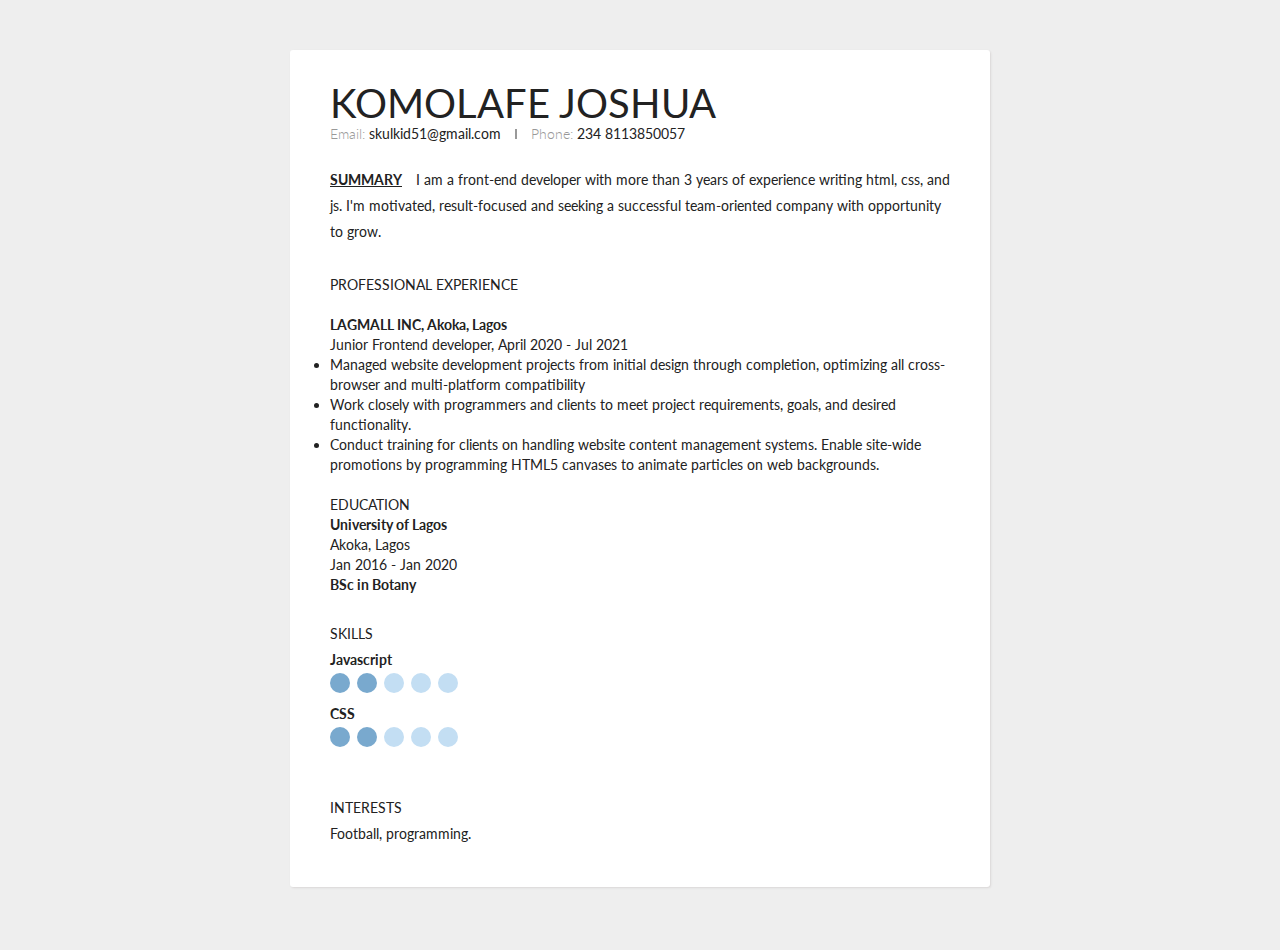
<file: alphaa.html>
<!DOCTYPE html>
<head>
	<title>My Resume</title>
    <link rel="stylesheet" type="text/css" href="stylesheet.css" />

</head>

<link href='https://fonts.googleapis.com/css?family=Lato:400,300,700' rel='stylesheet' type='text/css'>

<div class="container">
  <div class="header">
    <div class="full-name">
      <span class="first-name">Komolafe</span> 
      <span class="last-name">Joshua</span>
    </div>
    <div class="contact-info">
      <span class="email">Email: </span>
      <span class="email-val">skulkid51@gmail.com</span>
      <span class="separator"></span>
      <span class="phone">Phone: </span>
      <span class="phone-val">234 8113850057</span>
    </div>
    
    <div class="about">
      <span class="position">SUMMARY </span>
      <span class="desc">
        I am a front-end developer with more than 3 years of experience writing html, css, and js. I'm motivated, result-focused and seeking a successful team-oriented company with opportunity to grow. 
      </span>
    </div>
  </div>
   <div class="details">
    <div class="section">
      <div class="section__title">PROFESSIONAL EXPERIENCE</div><br />
      <div class="section__list">
        <div class="section__list-item">
          <div class="left">
            <div class="name">LAGMALL INC, Akoka, Lagos </div>
            <div class="duration">Junior Frontend developer, April 2020 - Jul 2021</div>
          </div>
          <div class="right">
            <div class="name"></div>
            <div class="desc">
              <ul>
                <li>Managed website development projects from initial design through completion,
              optimizing all cross-browser and multi-platform compatibility </li>
                  <li>Work closely with programmers and clients to meet project requirements, goals, and desired functionality.</li>
                  <li>
                    Conduct training for clients on handling website content management systems.
                    Enable site-wide promotions by programming HTML5 canvases to animate particles on web backgrounds.</li>
            
            </div>
            </ul>
          </div>
        </div>
     <br /> 
    <div class="section">
      <div class="section__title">EDUCATION</div>
      <div class="section__list">
        <div class="section__list-item">
          <div class="left">
            <div class="name">University of Lagos</div>
            <div class="addr">Akoka, Lagos</div>
            <div class="duration">Jan 2016 - Jan 2020</div>
          </div>
          <div class="right">
            <div class="name">BSc in Botany</div>
          </div>
        </div>

      </div>
      
  </div>
    
         </div>
       </div>
    </div>
    <br />
     <div class="section">
       <div class="section__title">SKILLS</div>
       <div class="skills">
         <div class="skills__item">
           <div class="left"><div class="name">
             Javascript
             </div></div>
           <div class="right">
                          <input  id="ck1" type="checkbox" checked/>

             <label for="ck1"></label>
                          <input id="ck2" type="checkbox" checked/>

              <label for="ck2"></label>
                         <input id="ck3" type="checkbox" />

              <label for="ck3"></label>
                           <input id="ck4" type="checkbox" />
            <label for="ck4"></label>
                          <input id="ck5" type="checkbox" />
              <label for="ck5"></label>

           </div>
         </div>
         
       </div>
       <div class="skills__item">
           <div class="left"><div class="name">
             CSS</div></div>
           <div class="right">
                          <input  id="ck1" type="checkbox" checked/>

             <label for="ck1"></label>
                          <input id="ck2" type="checkbox" checked/>

              <label for="ck2"></label>
                         <input id="ck3" type="checkbox" />

              <label for="ck3"></label>
                           <input id="ck4" type="checkbox" />
            <label for="ck4"></label>
                          <input id="ck5" type="checkbox" />
              <label for="ck5"></label>

           </div>
         </div>
         
       </div>
     <div class="section">
     <div class="section__title">
      INTERESTS
       </div>
       <div class="section__list">
         <div class="section__list-item">
                  Football, programming.
          </div>
       </div>
     </div>
     </div>
  </div>
</div>
</html>
</file>
<file: stylesheet.css>
* {
    margin: 0;
    padding: 0;
    box-sizing: border-box;
}
html {
    height: 100%;
}
body {
    min-height: 100%;
    background: #eee;
    font-family: 'Lato', sans-serif;
    font-weight: 400;
    color: #222;
    font-size: 14px;
    line-height: 26px;
    padding-bottom: 50px;
}

.container {
max-width: 700px;
background: #fff;
margin: 0px auto 0px;
box-shadow: 1px 1px 2px #DAD7D7;
border-radius: 3px;
padding: 40px;
margin-top: 50px;
}

.header {
    margin-bottom: 30px;
}
   .full-name {
      font-size: 40px;
      text-transform: uppercase;
      margin-bottom: 5px;
}

.firstname {
    font-weight: 700;
}
.lastname {
    font-weight: 300;
}

.contact-info{
    margin-bottom: 20px;
}
.email {
    color: #999;
    font-weight: 300;
} 
.phone {
    color: #999;
    font-weight: 300;
}
.separator {
    height: 10px;
    display: inline-block;
    border-left: 2px solid #999;
    margin: 0px 10px;
}

.position {
    font-weight: bold;
    display: inline-block;
    margin-right: 10px;
    text-decoration: underline;
 }

 .details {
     line-height: 20px;
    }
    .section {
     margin-bottom: 40px;
    }
    .section:last-of-type {
        margin-bottom: 0px;
    }
.section_title {
    letter-spacing: 2px;
    color: #54AFE4;
    font-weight: bold;
    margin-bottom: 10px;
    text-transform: uppercase;
}

.section_list-item {
    margin-bottom: 40px;
}
.section_list-item:last-of-type {
    margin-bottom: 0px;
}
.left ,
.right {
    vertical-align: top;
   
}
.left {
    width: 60%;
}
.right .name .desc1 {
    text-align: right;
    width: 39%;
}

.name {
    font-weight: bold;
}
a {
    text-decoration: none;
    color: #000;
    font-style: italic;
}
a:hover {
    text-decoration: underline;

}

.skills_item {
    margin-bottom: 10px;
}

.skills_item .right {
        margin-right: auto;
}
    input {
        display: none;
   }

    label {
        display: inline-block;
        width: 20px;
        height: 20px;
        background: #c3def3;
        border-radius: 20px;
        margin-right: 3px;
    }

    input:checked + label {
        background: #79A9CE;
    }
</file>
